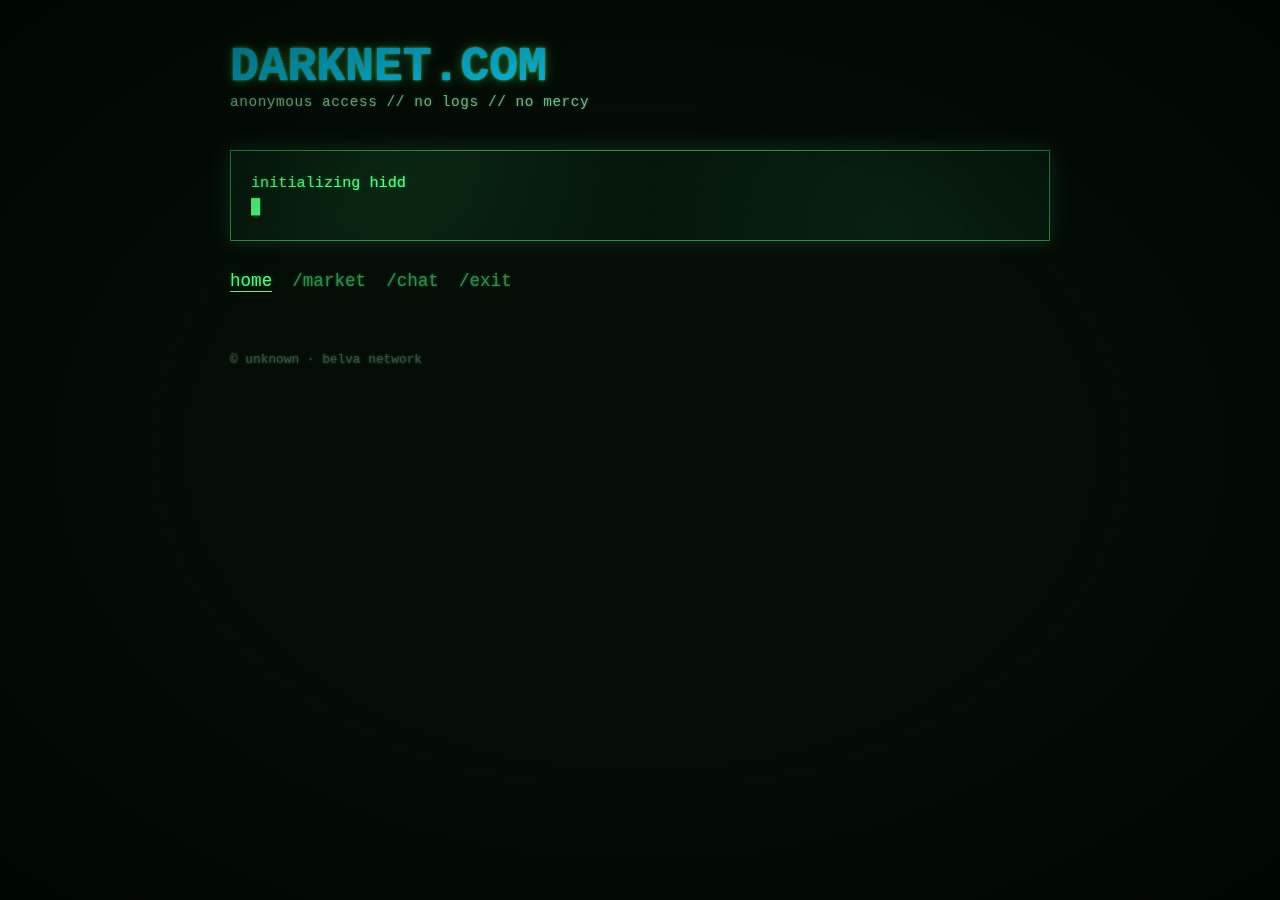
<file: index.html>
<!DOCTYPE html>
<html lang="en">
<head>
  <meta charset="UTF-8" />
  <title>darknet.com</title>
  <link rel="stylesheet" href="style.css" />
</head>
<body>

<div class="noise"></div>
<div class="scanlines"></div>

<main class="container">
  <header>
    <h1 class="glitch" data-text="DARKNET.COM">DARKNET.COM</h1>
    <p class="subtitle">anonymous access // no logs // no mercy</p>
  </header>

  <section class="terminal">
    <div class="terminal-wrapper">
      <pre id="terminal-output"></pre>
      <span class="cursor">█</span>
    </div>
  </section>

  <nav class="menu">
    <a href="index.html" class="menu-link active">home</a>
    <a href="market.html" class="menu-link">/market</a>
    <a href="chat.html" class="menu-link">/chat</a>
    <a href="#" class="menu-link exit-link">/exit</a>
  </nav>

  <footer>
    <p>© unknown · belva network</p>
  </footer>
</main>

<script src="script.js"></script>

</body>
</html>
</file>
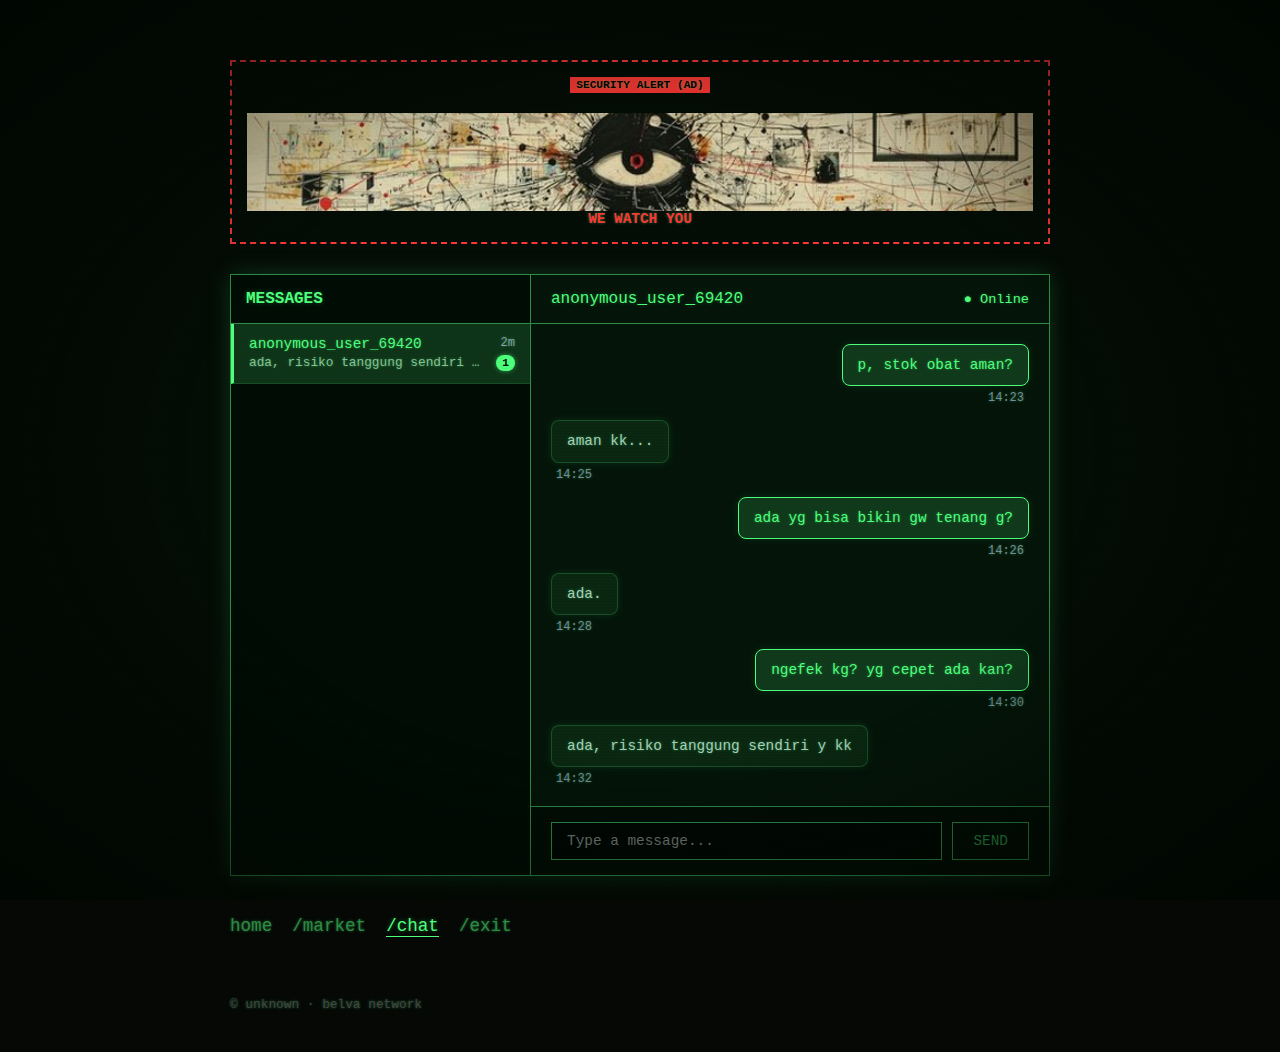
<file: chat.html>
<!DOCTYPE html>
<html lang="en">
<head>
  <meta charset="UTF-8" />
  <title>Private Chat - darkweb.com</title>
  <link rel="stylesheet" href="style.css" />
</head>
<body>

<div class="noise"></div>
<div class="scanlines"></div>

<div class="ad-sidebar left">
  <div class="ad-placeholder-img" style="padding: 0; border: none;">
    <img src="image/v3.png" alt="Hitman Service" class="ad-img">
  </div>
  <p>FREEDOM IS SLAVERY</p>
</div>

<div class="ad-sidebar right">
  <div class="ad-placeholder-img" style="padding: 0; border: none;">
    <img src="image/judolv2.png" alt="DDoS Service" class="ad-img">
  </div>
  <p>NEVER GET LOSE</p>
</div>

<main class="container">
  <div class="ad-banner">
    <div class="ad-content">
      <span class="ad-tag">SECURITY ALERT (AD)</span>
      <div class="ad-placeholder-img" style="padding: 0; border: none;"></div>
        <img src="image/h1.png" alt="h1" class="ad-img">
      </div>
      <p>WE WATCH YOU</p>
    </div>
  </div>

  <div class="chat-layout">
    <aside class="conversation-list">
      <h3>MESSAGES</h3>
      <div class="conversation-item active">
        <div class="conv-info">
          <div class="conv-name">anonymous_user_69420</div>
          <div class="conv-preview">ada, risiko tanggung sendiri y kk</div>
        </div>
        <div class="conv-meta">
          <span class="conv-time">2m</span>
          <span class="unread-badge">1</span>
        </div>
      </div>
      



    </aside>

    <div class="message-area">
      <div class="message-header">
        <span class="chat-user">anonymous_user_69420</span>
        <span class="status">● Online</span>
      </div>

      <div class="message-thread">
        <div class="message sent">
          <div class="message-content">p, stok obat aman?</div>
          <div class="message-time">14:23</div>
        </div>

        <div class="message received">
          <div class="message-content">aman kk...</div>
          <div class="message-time">14:25</div>
        </div>

        <div class="message sent">
          <div class="message-content">ada yg bisa bikin gw tenang g?</div>
          <div class="message-time">14:26</div>
        </div>

        <div class="message received">
          <div class="message-content">ada.</div>
          <div class="message-time">14:28</div>
        </div>

        <div class="message sent">
          <div class="message-content">ngefek kg? yg cepet ada kan?</div>
          <div class="message-time">14:30</div>
        </div>

        <div class="message received">
          <div class="message-content">ada, risiko tanggung sendiri y kk</div>
          <div class="message-time">14:32</div>
        </div>
      </div>

      <div class="message-input-area">
        <input type="text" id="message-input" placeholder="Type a message..." />
        <button id="send-message">SEND</button>
      </div>
    </div>
  </div>

  <nav class="menu">
    <a href="utama.html" class="menu-link">home</a>
    <a href="market.html" class="menu-link">/market</a>
    <a href="chat.html" class="menu-link active">/chat</a>
    <a href="#" class="menu-link exit-link">/exit</a>
  </nav>

  <footer>
    <p>© unknown · belva network</p>
  </footer>
</main>

<script src="script.js"></script>

</body>
</html>
</file>
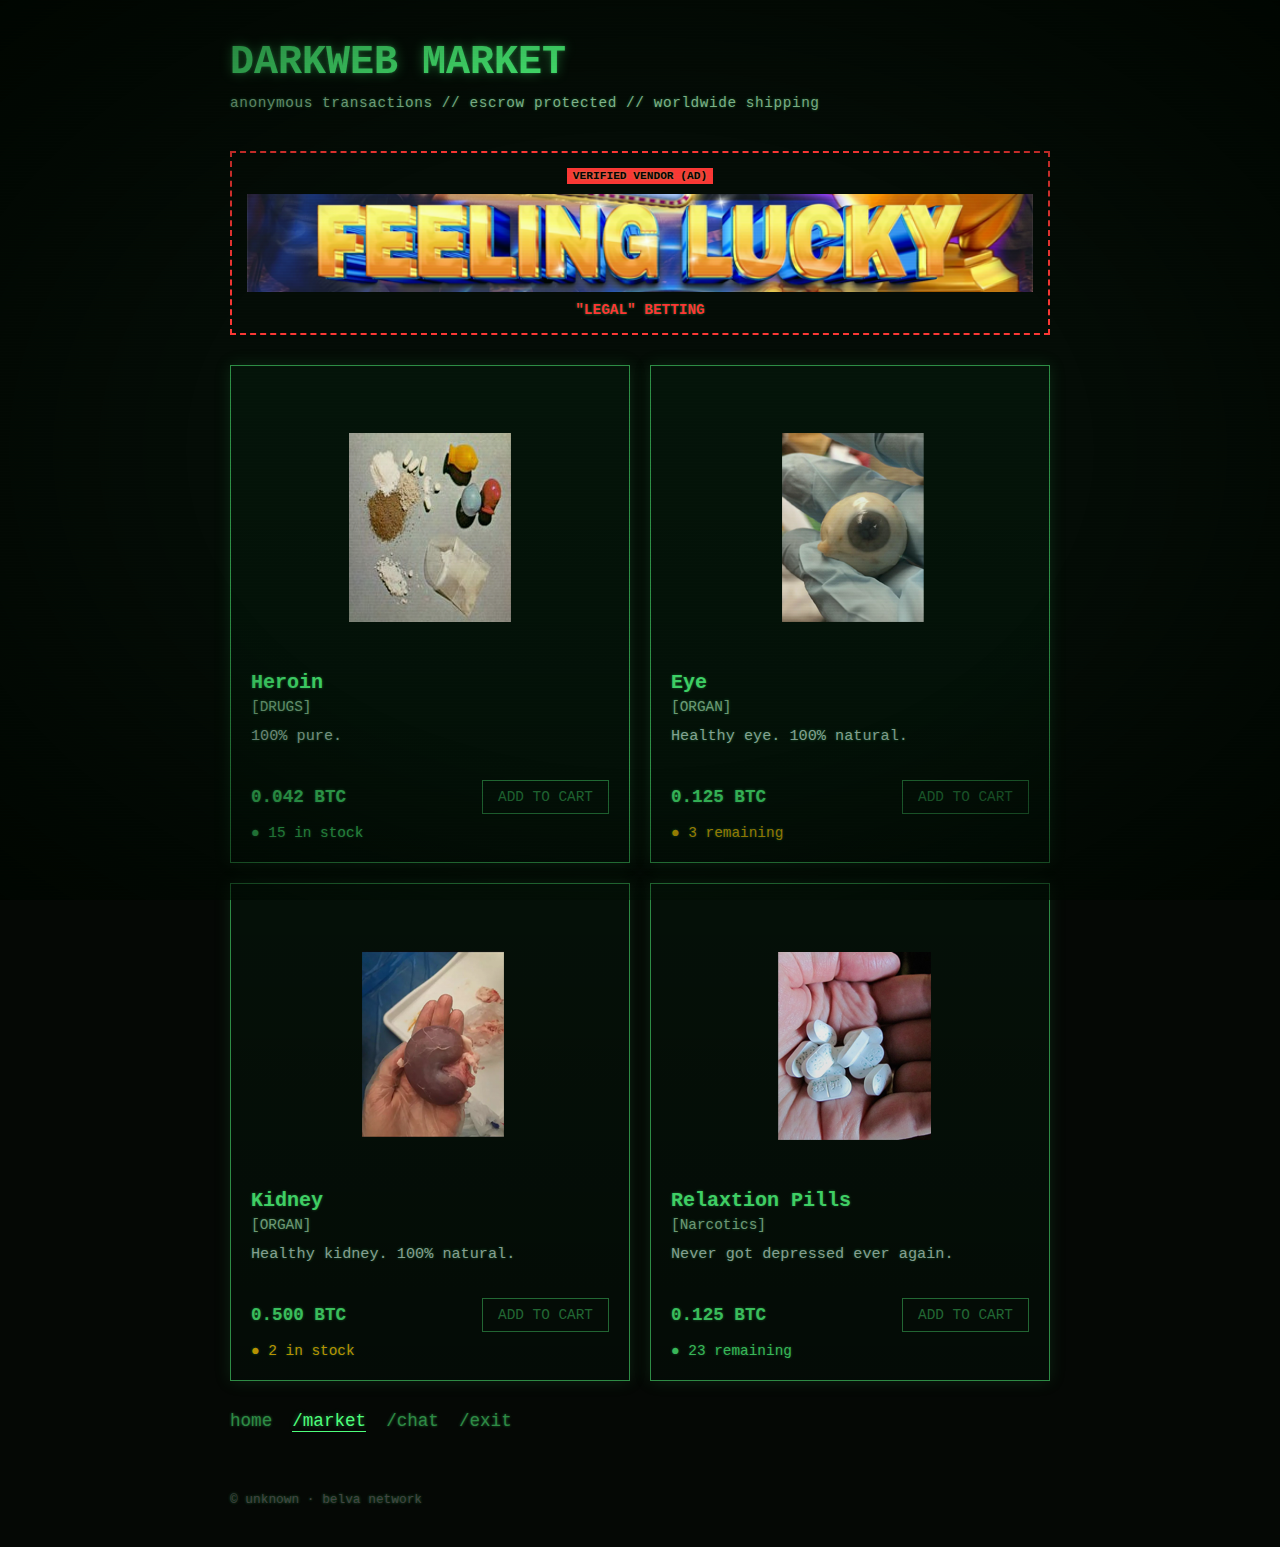
<file: market.html>
<!DOCTYPE html>
<html lang="en">
<head>
  <meta charset="UTF-8" />
  <title>Darkweb Market - darkweb.com</title>
  <link rel="stylesheet" href="style.css" />
</head>
<body>

<div class="noise"></div>
<div class="scanlines"></div>

<div class="ad-sidebar left">
  <div class="ad-placeholder-img" style="padding: 0; border: none;">
    <img src="image/judolv1.png" alt="Bitcoin Mixer" class="ad-img">
  </div>
  <p>SIGN IN NOW</p>
</div>

<div class="ad-sidebar right">
  <div class="ad-placeholder-img" style="padding: 0; border: none;">
    <img src="image/v4.png" alt="Zero Day Exploit" class="ad-img">
  </div>
  <p>DIFFERENCE IS DISRUPTION</p>
</div>

<main class="container">
  <header>
    <h2 class="page-title">DARKWEB MARKET</h2>
    <p class="subtitle">anonymous transactions // escrow protected // worldwide shipping</p>
  </header>

  <div class="ad-banner">
    <div class="ad-content">
      <span class="ad-tag">VERIFIED VENDOR (AD)</span>
      <div class="ad-placeholder-img" style="padding: 0; border: none;">
        <img src="image/judol1.png" alt="Fake Passport" class="ad-img">
      </div>
      <p>"LEGAL" BETTING</p>
    </div>
  </div>

  <div class="product-grid">
    <div class="product-card">
      <img src="image/drugs.png" alt="drugs">
      <h3>Heroin</h3>
      <p class="category">[DRUGS]</p>
      <p class="description">100% pure.</p>
      <div class="product-footer">
        <span class="price">0.042 BTC</span>
        <button class="add-to-cart">ADD TO CART</button>
      </div>
      <span class="stock">● 15 in stock</span>
    </div>

    <div class="product-card">
      <img src="image/mata.png" alt="mata">
      <h3>Eye</h3>
      <p class="category">[ORGAN]</p>
      <p class="description">Healthy eye. 100% natural.</p>
      <div class="product-footer">
        <span class="price">0.125 BTC</span>
        <button class="add-to-cart">ADD TO CART</button>
      </div>
      <span class="stock warn">● 3 remaining</span>
    </div>



    <div class="product-card">
      <img src="image/ginjal.png" alt="ginjal">
      <h3>Kidney</h3>
      <p class="category">[ORGAN]</p>
      <p class="description">Healthy kidney. 100% natural.</p>
      <div class="product-footer">
        <span class="price">0.500 BTC</span>
        <button class="add-to-cart">ADD TO CART</button>
      </div>
      <span class="stock warn">● 2 in stock</span>
    </div>

    <div class="product-card">
      <img src="image/pils.png" alt="pils">
      <h3>Relaxtion Pills</h3>
      <p class="category">[Narcotics]</p>
      <p class="description">Never got depressed ever again.</p>
      <div class="product-footer">
        <span class="price">0.125 BTC</span>
        <button class="add-to-cart">ADD TO CART</button>
      </div>
      <span class="stock">● 23 remaining</span>
    </div>
  </div>

  <nav class="menu">
    <a href="utama.html" class="menu-link">home</a>
    <a href="market.html" class="menu-link active">/market</a>
    <a href="chat.html" class="menu-link">/chat</a>
    <a href="#" class="menu-link exit-link">/exit</a>
  </nav>

  <footer>
    <p>© unknown · belva network</p>
  </footer>
</main>

<script src="script.js"></script>

</body>
</html>
</file>
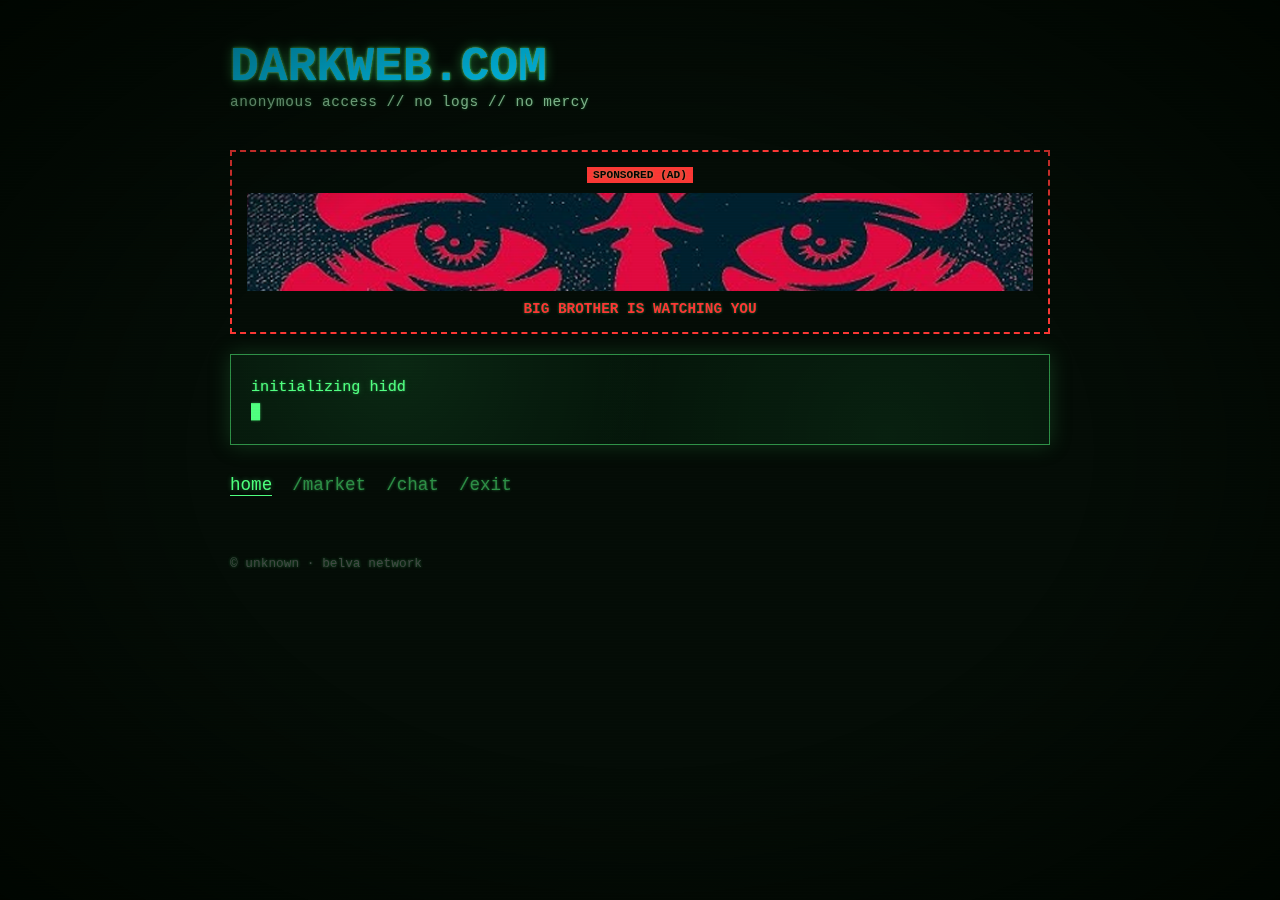
<file: utama.html>
<!DOCTYPE html>
<html lang="en">
<head>
  <meta charset="UTF-8" />
  <title>darkweb.com</title>
  <link rel="stylesheet" href="style.css" />
</head>
<body>

<div class="noise"></div>
<div class="scanlines"></div>

<main class="container">
  <header>
    <h1 class="glitch" data-text="DARKWEB.COM">DARKWEB.COM</h1>
    <p class="subtitle">anonymous access // no logs // no mercy</p>
  </header>

  <div class="ad-banner">
    <div class="ad-content">
      <span class="ad-tag">SPONSORED (AD)</span>
      <div class="ad-placeholder-img" style="padding: 0; border: none;">
        <img src="image/h2.png" alt="Carding Masterclass" class="ad-img">
      </div>
      <p>BIG BROTHER IS WATCHING YOU</p>
    </div>
  </div>

  <section class="terminal">
    <div class="terminal-wrapper">
      <pre id="terminal-output"></pre>
      <span class="cursor">█</span>
    </div>
  </section>

  <nav class="menu">
    <a href="utama.html" class="menu-link active">home</a>
    <a href="market.html" class="menu-link">/market</a>
    <a href="chat.html" class="menu-link">/chat</a>
    <a href="#" class="menu-link exit-link">/exit</a>
  </nav>

  <footer>
    <p>© unknown · belva network</p>
  </footer>
</main>

<script src="script.js"></script>

</body>
</html>
</file>
<file: style.css>
/* === MODE C: UNIFIED DIRTY SYSTEM (FILM LOOK - SATURATED) === */

* {
  margin: 0;
  padding: 0;
  box-sizing: border-box;
}

body {
  background: #050805; /* Deep rich black-green */
  color: #4eff7c; /* Saturated Film Green (Vibrant but not Neon Cyan) */
  font-family: "Courier New", monospace;
  min-height: 100vh;
  overflow-y: auto;
  overflow-x: hidden;
  text-shadow: 0 0 3px rgba(78, 255, 124, 0.4);
  animation: subFlicker 6s infinite linear;
}

@keyframes subFlicker {
  0%, 97%, 100% { filter: none; }
  98% { filter: brightness(1.1) saturate(1.2); }
}

/* === GLOBAL EFFECTS === */

/* Heavy Film Noise (Restored) */
.noise {
  position: fixed;
  inset: 0;
  background: url("https://grainy-gradients.vercel.app/noise.svg");
  opacity: 0.12; /* Heavy noise restored */
  pointer-events: none;
  z-index: 998;
}

/* Scanlines (Restored) */
.scanlines {
  position: fixed;
  inset: 0;
  background: repeating-linear-gradient(
    to bottom,
    rgba(255, 255, 255, 0.03),
    rgba(255, 255, 255, 0.03) 1px,
    transparent 1px,
    transparent 3px
  );
  pointer-events: none;
  mix-blend-mode: overlay;
  z-index: 998;
}

/* Global Atmosphere (Vignette + flicker) */
body::before {
  content: "";
  position: fixed;
  inset: 0;
  background: rgba(0, 255, 100, 0.02); /* Slight green tint */
  pointer-events: none;
  animation: flicker 6s infinite;
  z-index: 997;
}

body::after {
  content: "";
  position: fixed;
  inset: 0;
  pointer-events: none;
  background: radial-gradient(
    ellipse at center,
    transparent 50%,
    rgba(0, 5, 0, 0.85) 100% /* Strong vignette */
  );
  z-index: 999;
}

@keyframes flicker {
  0% { opacity: 0; }
  10% { opacity: 0.04; }
  20% { opacity: 0; }
  100% { opacity: 0; }
}

/* Tiny vertical jitter */
@keyframes microJitter {
  0% { transform: translateY(0); }
  50% { transform: translateY(0.4px); }
  100% { transform: translateY(0); }
}

.container {
  padding: 40px;
  max-width: 900px;
  margin: 0 auto; /* Center alignment */
  animation: microJitter 6s infinite;
}

/* === TYPOGRAPHY & HEADER === */

header {
  margin-bottom: 40px;
}

.subtitle {
  color: #8abf95; /* Lighter saturated green-grey */
  font-size: 0.9rem;
  letter-spacing: 0.04em;
}

/* Glitch Title */
.glitch {
  font-size: 3rem;
  position: relative;
  filter: drop-shadow(0 0 6px rgba(78, 255, 124, 0.4));
  animation: textJitter 10s infinite;
}

.glitch::before,
.glitch::after {
  content: attr(data-text);
  position: absolute;
  left: 0;
}

.glitch::before {
  color: #ff3333; /* Saturated red */
  animation: glitch 1.7s infinite linear;
}

.glitch::after {
  color: #00ccff; /* Saturated cyan */
  animation: glitch 1.2s infinite linear reverse;
}

@keyframes glitch {
  0% { clip-path: inset(0 0 90% 0); }
  50% { clip-path: inset(40% 0 40% 0); }
  100% { clip-path: inset(90% 0 0 0); }
}

@keyframes textJitter {
  0% { transform: translate(0,0); }
  97% { transform: translate(0,0); }
  98% { transform: translate(-0.5px, 0.3px); }
  99% { transform: translate(0.4px, -0.2px); }
  100% { transform: translate(0,0); }
}

/* === TERMINAL === */

.terminal {
  border: 1px solid #2e8b45; /* Rich SeaGreen border */
  padding: 20px;
  margin-bottom: 30px;
  background: rgba(5, 20, 10, 0.7);
  box-shadow: 0 0 20px rgba(46, 139, 69, 0.3);
  position: relative;
  animation: breathe 8s ease-in-out infinite;
}

@keyframes breathe {
  0% { box-shadow: 0 0 16px rgba(46, 139, 69, 0.2); }
  50% { box-shadow: 0 0 24px rgba(46, 139, 69, 0.4); }
  100% { box-shadow: 0 0 16px rgba(46, 139, 69, 0.2); }
}

/* Uneven glow */
.terminal::after {
  content: "";
  position: absolute;
  inset: 0;
  pointer-events: none;
  background:
    radial-gradient(circle at 20% 10%, rgba(78, 255, 124, 0.08), transparent 40%),
    radial-gradient(circle at 80% 90%, rgba(78, 255, 124, 0.05), transparent 45%);
  mix-blend-mode: screen;
}

.terminal-wrapper {
  max-height: 300px;
  overflow-y: auto;
  overflow-x: hidden;
  font-size: 0.95rem;
  line-height: 1.6;
}

/* Burned-in text effect */
#terminal-output {
  margin: 0;
  padding: 0;
  font-family: inherit;
  text-shadow:
    0 0 2px rgba(78, 255, 124, 0.5),
    0 0 8px rgba(78, 255, 124, 0.2);
}

.cursor {
  animation: blink 1s steps(1) infinite;
  color: #4eff7c;
  opacity: 1;
}

@keyframes blink {
  50% { opacity: 0; }
}

/* Log colors */
.success { color: #4eff7c; }
.warn { color: #ffcc00; }
.error { color: #ff3333; }
.info { color: #33ccff; }
.system { color: #999; }

/* === NAVIGATION MENU === */

.menu {
  display: flex;
  gap: 20px;
  margin-top: 30px;
}

.menu a {
  color: #2e8b45;
  text-decoration: none;
  border-bottom: 1px solid transparent;
  transition: all 0.3s ease;
  font-size: 1.1rem;
}

.menu a:hover {
  color: #ff3333;
  border-color: #ff3333;
  text-shadow: 0 0 8px rgba(255, 51, 51, 0.6);
}

.menu a.active {
  border-color: #4eff7c;
  color: #4eff7c;
  text-shadow: 0 0 5px rgba(78, 255, 124, 0.4);
}

/* === PAGES TRANSITION === */

.page {
  display: none;
  animation: fadeIn 0.35s ease-in;
}

.page.active {
  display: block;
}

.page-title {
  font-size: 2.5rem;
  margin-bottom: 10px;
  filter: drop-shadow(0 0 6px rgba(78, 255, 124, 0.4));
  color: #4eff7c;
}

@keyframes fadeIn {
  from { opacity: 0; filter: blur(1px); }
  to { opacity: 1; filter: none; }
}

/* === MARKET PAGE === */

.product-grid {
  display: grid;
  grid-template-columns: repeat(auto-fill, minmax(280px, 1fr));
  gap: 20px;
  margin-top: 30px;
}

.product-card {
  border: 1px solid #2e8b45;
  padding: 20px;
  background: rgba(5, 20, 10, 0.7);
  transition: all 0.3s ease;
  position: relative;
  box-shadow: 0 0 15px rgba(46, 139, 69, 0.2);
}

.product-card::after {
  content: "";
  position: absolute;
  inset: 0;
  pointer-events: none;
  background: linear-gradient(transparent, rgba(0,0,0,0.3));
}

.product-card:hover {
  box-shadow: 0 0 25px rgba(78, 255, 124, 0.3);
  transform: translateY(-4px);
  border-color: #4eff7c;
}

.product-img {
  text-align: center;
  margin-bottom: 15px;
}

.product-img img {
  max-width: 100%;
  height: auto;
  filter: grayscale(20%) contrast(1.2); /* Less grayscale, more contrast */
}

.product-card h3 {
  color: #4eff7c;
  font-size: 1.25rem;
  margin-bottom: 5px;
}

.category {
  color: #8abf95;
  font-size: 0.9rem;
  margin-bottom: 10px;
}

.description {
  color: #aaccbb;
  font-size: 0.95rem;
  line-height: 1.5;
  margin-bottom: 15px;
  min-height: 40px;
}

.product-footer {
  display: flex;
  justify-content: space-between;
  align-items: center;
  margin-bottom: 10px;
}

.price {
  color: #4eff7c;
  font-size: 1.1rem;
  font-weight: bold;
}

.add-to-cart {
  background: transparent;
  border: 1px solid #2e8b45;
  color: #2e8b45;
  padding: 8px 15px;
  cursor: pointer;
  font-family: inherit;
  font-size: 0.9rem;
  transition: all 0.3s ease;
}

.add-to-cart:hover {
  background: #4eff7c;
  color: #050805;
  border-color: #4eff7c;
  box-shadow: 0 0 10px rgba(78, 255, 124, 0.4);
}

.stock {
  color: #4eff7c;
  font-size: 0.9rem;
}

.stock.warn {
  color: #ffcc00;
}

/* === FORUM PAGE === */

.thread-list {
  margin-top: 30px;
  display: flex;
  flex-direction: column;
  gap: 15px;
}

.thread-item {
  border: 1px solid #2e8b45;
  padding: 20px;
  display: flex;
  gap: 15px;
  background: rgba(5, 20, 10, 0.7);
  transition: all 0.3s ease;
  cursor: pointer;
  box-shadow: 0 0 15px rgba(46, 139, 69, 0.2);
}

.thread-item:hover {
  box-shadow: 0 0 25px rgba(78, 255, 124, 0.3);
  border-color: #4eff7c;
  transform: translateY(-4px);
}

.thread-avatar {
  font-size: 2rem;
  width: 50px;
  text-align: center;
  filter: sepia(20%);
}

.thread-content {
  flex: 1;
}

.thread-content h3 {
  color: #4eff7c;
  font-size: 1.1rem;
  margin-bottom: 8px;
}

.thread-preview {
  color: #aaccbb;
  font-size: 0.9rem;
  margin-bottom: 10px;
  line-height: 1.4;
}

.thread-meta {
  display: flex;
  gap: 15px;
  font-size: 0.85rem;
}

.category-tag {
  background: rgba(46, 139, 69, 0.3);
  color: #4eff7c;
  padding: 3px 8px;
  border-radius: 3px;
  font-size: 0.75rem;
}

.category-tag.warn {
  background: rgba(255, 204, 0, 0.2);
  color: #ffcc00;
}

.replies { color: #8abf95; }
.timestamp { color: #778899; }

/* === CHAT PAGE === */

.chat-layout {
  display: grid;
  grid-template-columns: 300px 1fr;
  gap: 0;
  border: 1px solid #2e8b45;
  margin-top: 30px;
  margin-bottom: 40px;
  min-height: 500px;
  max-height: 700px;
  background: rgba(5, 20, 10, 0.7);
  box-shadow: 0 0 20px rgba(46, 139, 69, 0.3);
  animation: breathe 8s ease-in-out infinite;
}

.conversation-list {
  border-right: 1px solid #2e8b45;
  overflow-y: auto;
  background: rgba(0, 0, 0, 0.5);
}

.conversation-list h3 {
  padding: 15px;
  margin: 0;
  border-bottom: 1px solid #2e8b45;
  color: #4eff7c;
  font-size: 1rem;
  text-shadow: 0 0 5px rgba(78, 255, 124, 0.3);
}

.conversation-item {
  display: flex;
  gap: 10px;
  padding: 12px 15px;
  border-bottom: 1px solid rgba(46, 139, 69, 0.3);
  cursor: pointer;
  transition: all 0.2s ease;
}

.conversation-item:hover {
  background: rgba(46, 139, 69, 0.2);
  box-shadow: inset 0 0 15px rgba(46, 139, 69, 0.1);
}

.conversation-item.active {
  background: rgba(46, 139, 69, 0.3);
  border-left: 3px solid #4eff7c;
}

.conv-avatar {
  font-size: 1.5rem;
}

.conv-info {
  flex: 1;
  min-width: 0;
}

.conv-name {
  color: #4eff7c;
  font-size: 0.9rem;
  margin-bottom: 3px;
}

.conv-preview {
  color: #8abf95;
  font-size: 0.8rem;
  white-space: nowrap;
  overflow: hidden;
  text-overflow: ellipsis;
}

.conv-meta {
  display: flex;
  flex-direction: column;
  align-items: flex-end;
  gap: 5px;
}

.conv-time { color: #8899aa; font-size: 0.75rem; }

.unread-badge {
  background: #4eff7c;
  color: #050805;
  padding: 2px 6px;
  border-radius: 10px;
  font-size: 0.7rem;
  font-weight: bold;
  box-shadow: 0 0 5px rgba(78, 255, 124, 0.5);
}

.message-area {
  display: flex;
  flex-direction: column;
}

.message-header {
  padding: 15px 20px;
  border-bottom: 1px solid #2e8b45;
  display: flex;
  justify-content: space-between;
  align-items: center;
}

.chat-user {
  color: #4eff7c;
  font-size: 1rem;
  text-shadow: 0 0 4px rgba(78, 255, 124, 0.3);
}

.status {
  color: #4eff7c;
  font-size: 0.85rem;
}

.message-thread {
  flex: 1;
  overflow-y: auto;
  padding: 20px;
  display: flex;
  flex-direction: column;
  gap: 15px;
}

.message {
  display: flex;
  flex-direction: column;
  max-width: 70%;
}

.message.received { align-self: flex-start; }
.message.sent { align-self: flex-end; }

.message-content {
  padding: 10px 15px;
  border-radius: 8px;
  line-height: 1.4;
  font-size: 0.9rem;
  box-shadow: 0 0 8px rgba(46, 139, 69, 0.2);
}

.message.received .message-content {
  background: rgba(46, 139, 69, 0.15);
  border: 1px solid rgba(46, 139, 69, 0.4);
  color: #aaccbb;
}

.message.sent .message-content {
  background: rgba(46, 139, 69, 0.3);
  border: 1px solid #4eff7c;
  color: #4eff7c;
}

.message-time {
  font-size: 0.75rem;
  color: #778899;
  margin-top: 5px;
  padding: 0 5px;
}

.message.received .message-time { align-self: flex-start; }
.message.sent .message-time { align-self: flex-end; }

.message-input-area {
  padding: 15px 20px;
  border-top: 1px solid #2e8b45;
  display: flex;
  gap: 10px;
  background: rgba(0, 0, 0, 0.4);
}

#message-input {
  flex: 1;
  background: rgba(0, 0, 0, 0.5);
  border: 1px solid #2e8b45;
  color: #4eff7c;
  padding: 10px 15px;
  font-family: inherit;
  font-size: 0.9rem;
}

#message-input:focus {
  outline: none;
  box-shadow: 0 0 10px rgba(46, 139, 69, 0.4);
  border-color: #4eff7c;
}

#send-message {
  background: transparent;
  border: 1px solid #2e8b45;
  color: #2e8b45;
  padding: 10px 20px;
  cursor: pointer;
  font-family: inherit;
  font-size: 0.9rem;
  transition: all 0.3s ease;
}

#send-message:hover {
  background: #4eff7c;
  color: #050805;
  box-shadow: 0 0 10px rgba(78, 255, 124, 0.5);
}

/* === SCROLLBARS === */

::-webkit-scrollbar { width: 6px; }
::-webkit-scrollbar-track { background: #050805; }

/* Unified Scrollbar Thumb */
::-webkit-scrollbar-thumb {
  background: #2e8b45;
  border-radius: 3px;
  box-shadow: inset 0 0 5px rgba(0,0,0,0.7);
}

.conversation-list::-webkit-scrollbar,
.message-thread::-webkit-scrollbar,
.terminal-wrapper::-webkit-scrollbar {
  width: 6px;
}

.conversation-list::-webkit-scrollbar-track,
.message-thread::-webkit-scrollbar-track,
.terminal-wrapper::-webkit-scrollbar-track {
  background: #050805;
}

.conversation-list::-webkit-scrollbar-thumb,
.message-thread::-webkit-scrollbar-thumb,
.terminal-wrapper::-webkit-scrollbar-thumb {
  background: #2e8b45;
  border-radius: 3px;
}

.terminal-wrapper::-webkit-scrollbar-thumb:hover {
  background: #4eff7c;
}

/* === FOOTER === */

footer {
  margin-top: 60px;
  color: #444;
  font-size: 0.8rem;
}

/* Vertical Sidebar Ads */
.ad-sidebar {
  position: fixed;
  top: 50%;
  transform: translateY(-50%);
  /* width: 140px; -> Increased to 180px */
  width: 250px;
  height: 600px;
  border: 1px dashed #ff3333;
  text-align: center;
  z-index: 100;
  display: flex;
  flex-direction: column;
  gap: 15px;
}

.ad-sidebar.left {
  left: auto;
  right: calc(50% + 480px); /* adjusted for wider container (450 + 30 gap) */
}

.ad-sidebar.right {
  right: auto;
  left: calc(50% + 480px); /* adjusted for wider container (450 + 30 gap) */
}

.ad-sidebar .ad-placeholder-img {
  /* height: 300px; -> Increased to 500px */
  height: 500px;
  font-size: 0.8rem;
  writing-mode: vertical-rl;
  text-orientation: mixed;
}

.ad-sidebar p {
  font-size: 0.7rem;
  color: #ff3333;
  font-weight: bold;
}

/* Hide sidebars on smaller screens to prevent overlap */
@media (max-width: 1300px) {
  .ad-sidebar { display: none; }
}

/* Ad Images */
.ad-img {
  width: 100%;
  height: 100%;
  object-fit: cover;
  display: block;
}

/* === ADS / IKLAN (ILLEGAL STYLE) === */

.ad-banner {
  border: 2px dashed #ff3333;
  color: #ff3333;
  padding: 15px;
  margin: 20px 0;
  text-align: center;
  font-weight: bold;
  text-transform: uppercase;
  font-size: 0.9rem;
  cursor: pointer;
  position: relative;
  overflow: hidden;
  transition: all 0.2s ease;
}

.ad-banner:hover {
  background: rgba(255, 51, 51, 0.05);
}

.ad-content {
  display: flex;
  flex-direction: column;
  gap: 5px;
  animation: adPulse 2s infinite;
}

.ad-tag {
  font-size: 0.7rem;
  background: #ff3333;
  color: #000;
  display: inline-block;
  padding: 2px 6px;
  margin-bottom: 5px;
  align-self: center;
}

.ad-placeholder-img {
  width: 100%;
  height: auto;
  display: flex;
  align-items: center;
  justify-content: center;
  color: #880000;
  font-size: 0.8rem;
  margin-bottom: 5px;
}

/* Grid Item Ad (for Market) */
.ad-card {
  border: 2px dotted #ffcc00;
  color: #ffcc00;
  padding: 20px;
  display: flex;
  flex-direction: column;
  align-items: center;
  justify-content: center;
  text-align: center;
  min-height: 350px;
  cursor: pointer;
  transition: all 0.3s ease;
  animation: adFlicker 4s infinite;
}

.ad-card:hover {
  background: rgba(255, 204, 0, 0.1);
  transform: scale(1.02);
  box-shadow: 0 0 15px rgba(255, 204, 0, 0.3);
}

.ad-card .ad-placeholder-img {
  height: auto;
  color: #886600;
}

@keyframes adPulse {
  0% { transform: scale(1); opacity: 0.9; }
  50% { transform: scale(1.01); opacity: 1; }
  100% { transform: scale(1); opacity: 0.9; }
}

@keyframes adFlicker {
  0% { opacity: 1; }
  3% { opacity: 0.8; }
  4% { opacity: 1; }
  60% { opacity: 1; }
  61% { opacity: 0.9; }
  62% { opacity: 1; }
  100% { opacity: 1; }
}
</file>
